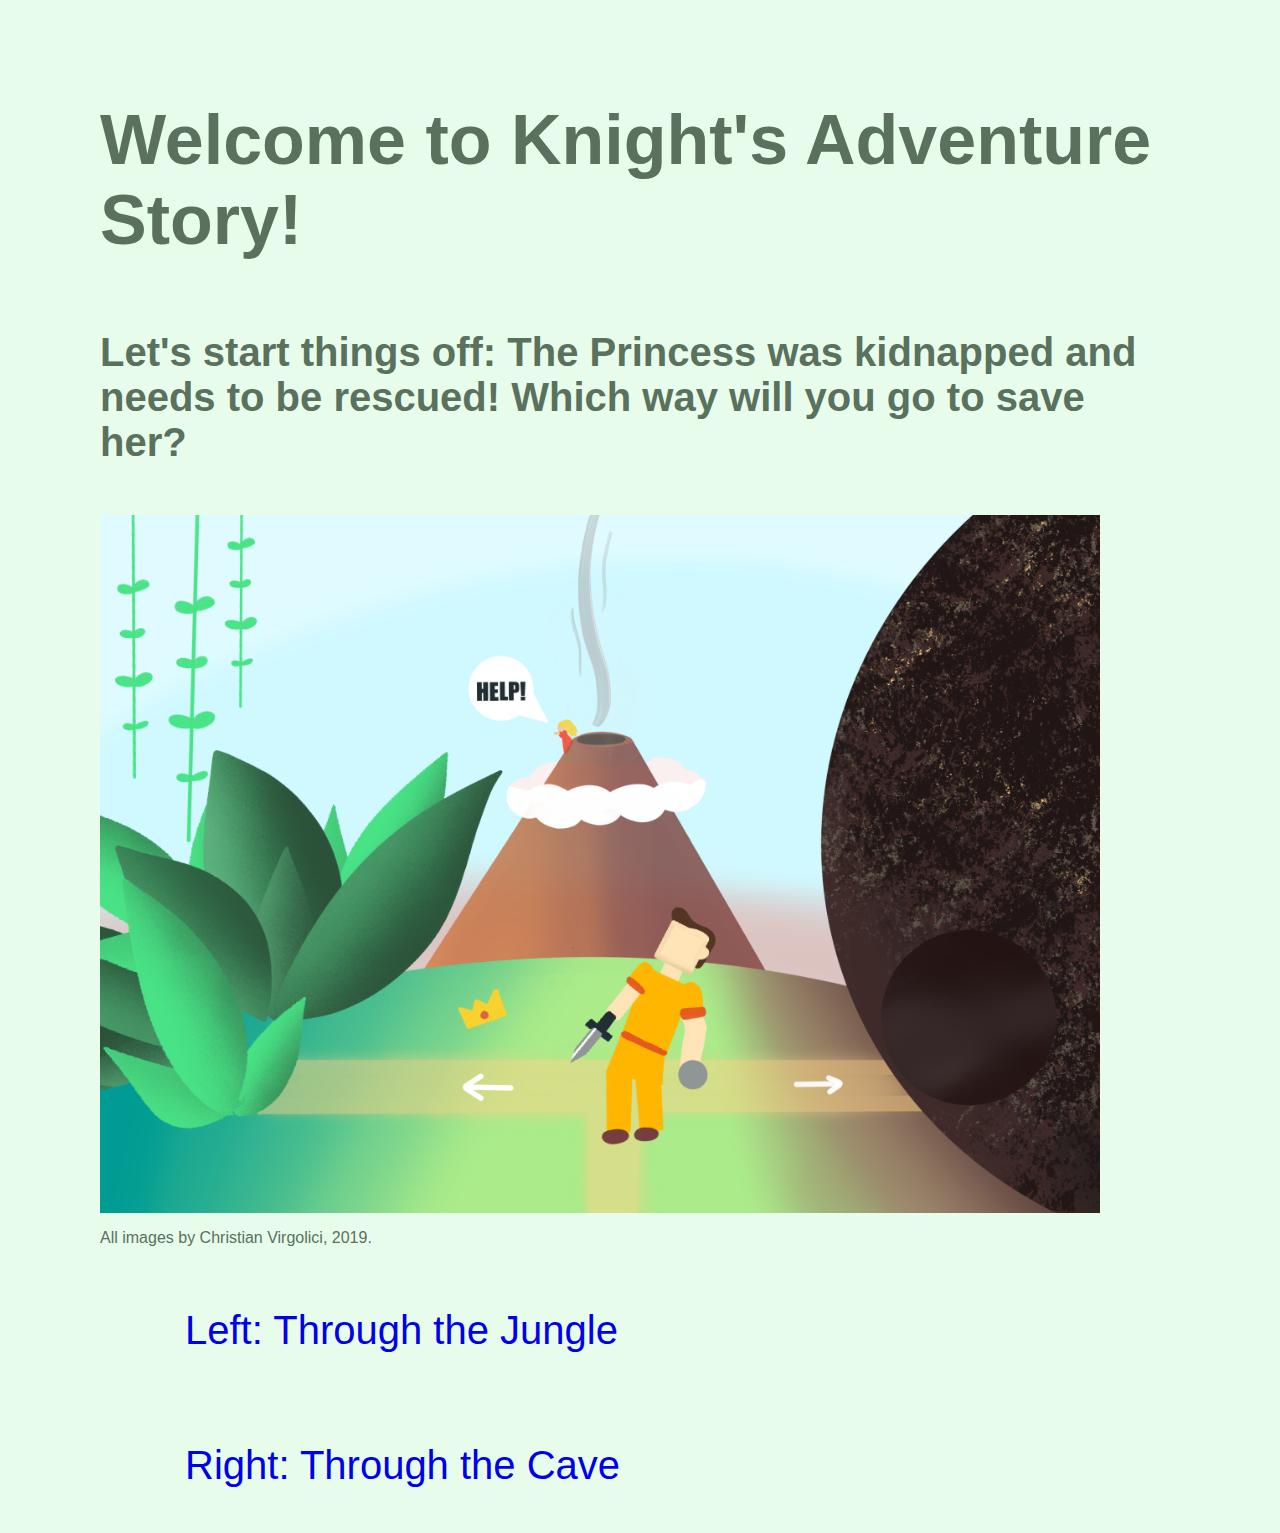
<file: index.html>
<html>
    <head>
        <title>Adventure - Home</title>
        <link href="styles.css" rel="stylesheet" type="text/css"/>
    </head>
    <body>
    <h1>Welcome to Knight's Adventure Story!</h1>
        <h2>Let's start things off: The Princess was kidnapped and needs to be rescued! Which way will you go to save her?</h2>
        <img src="Index.png" alt="Adventure Home" width="1000px">
        <p>All images by Christian Virgolici, 2019.</p>
        
        <ul>
            <li id="options"><a href="Jungle.html">Left: Through the Jungle</a>
                </li>
            <li id="options"><a href="Cave.html">Right: Through the Cave</a></li>
</ul>
<br>
    </body>
</html>
</file>
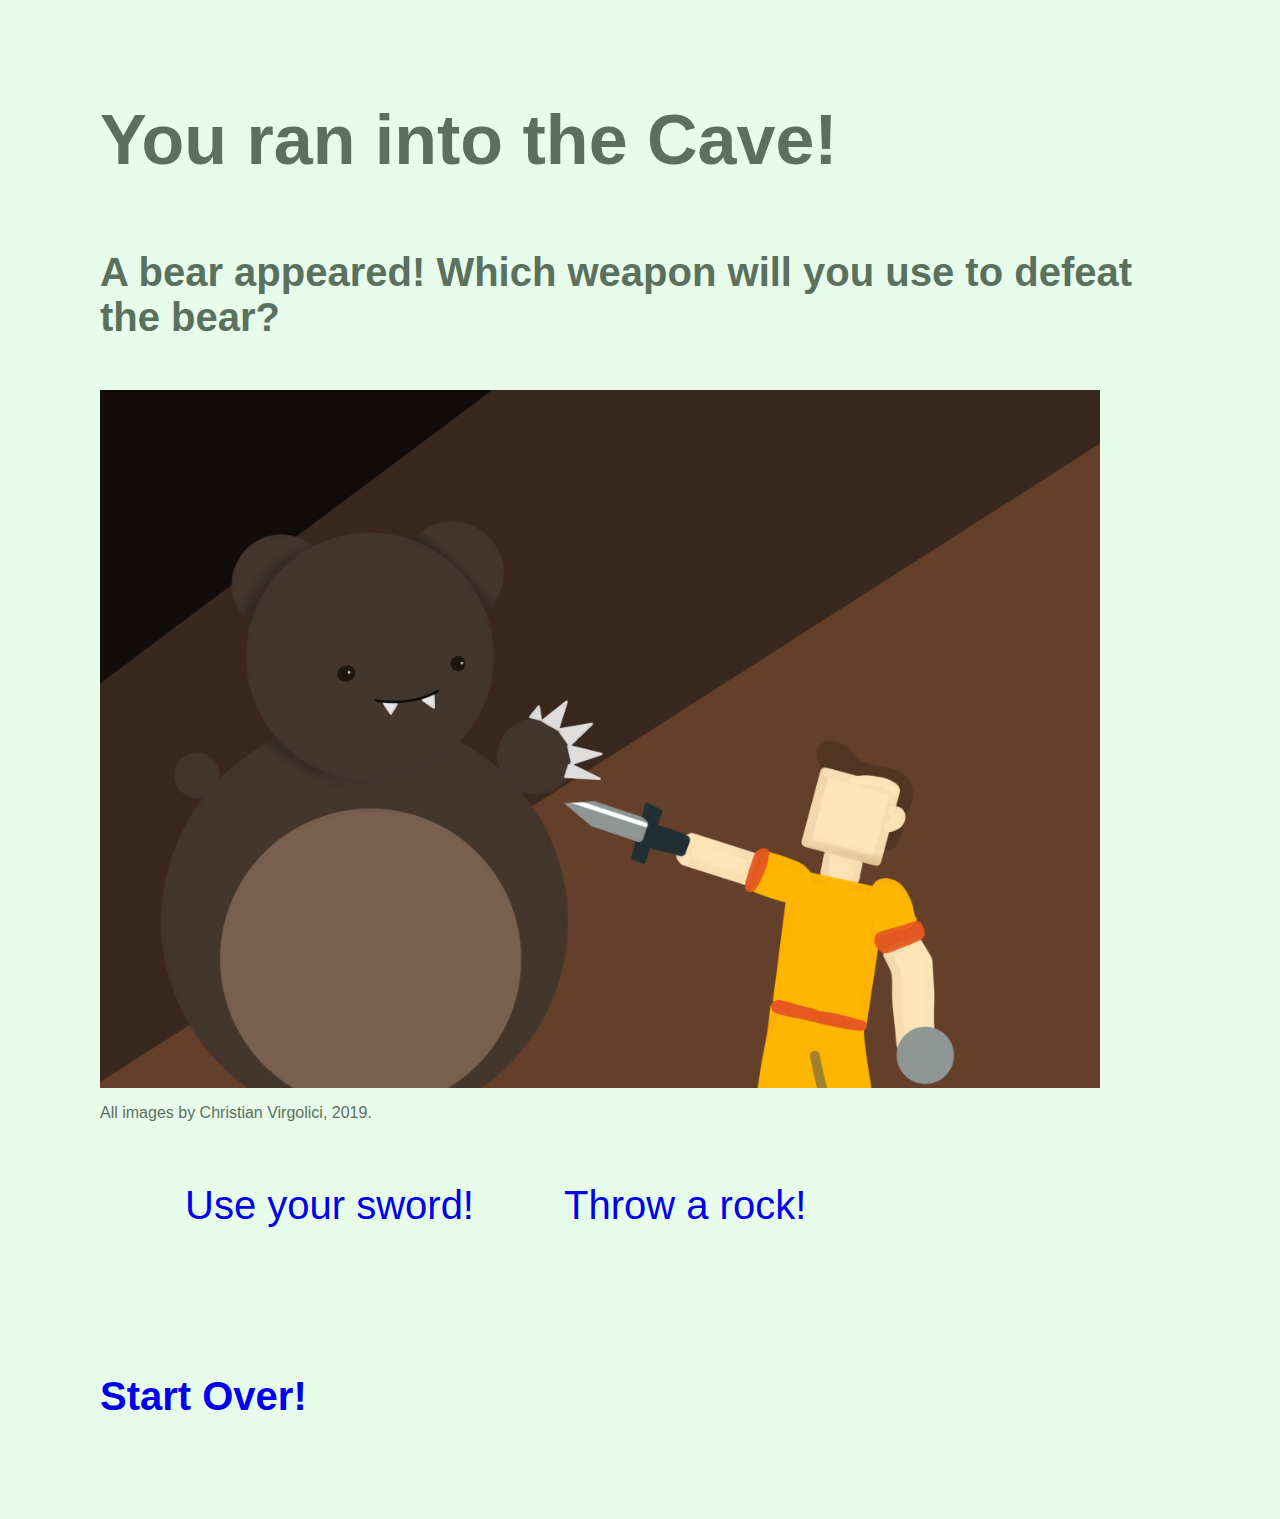
<file: Cave.html>
<html>
    <head>
        <title>Through the Cave</title>
        <link href="styles.css" rel="stylesheet" type="text/css"/>
    </head>
    <body>
    <h1>You ran into the Cave!</h1>
        <h2>A bear appeared! Which weapon will you use to defeat the bear?</h2>
         <img src="Bear.png" alt="Bear" width="1000px">
        <p>All images by Christian Virgolici, 2019.</p>

        
             <ul>
            <li><a href="YouWin.html">Use your sword!</a>
                </li>
            <li><a href="YouLose.html">Throw a rock!</a></li>
</ul>
        <br>
        <br>
            <h3><a href="index.html">Start Over!</a></h3>
         
    </body>
</html>
</file>
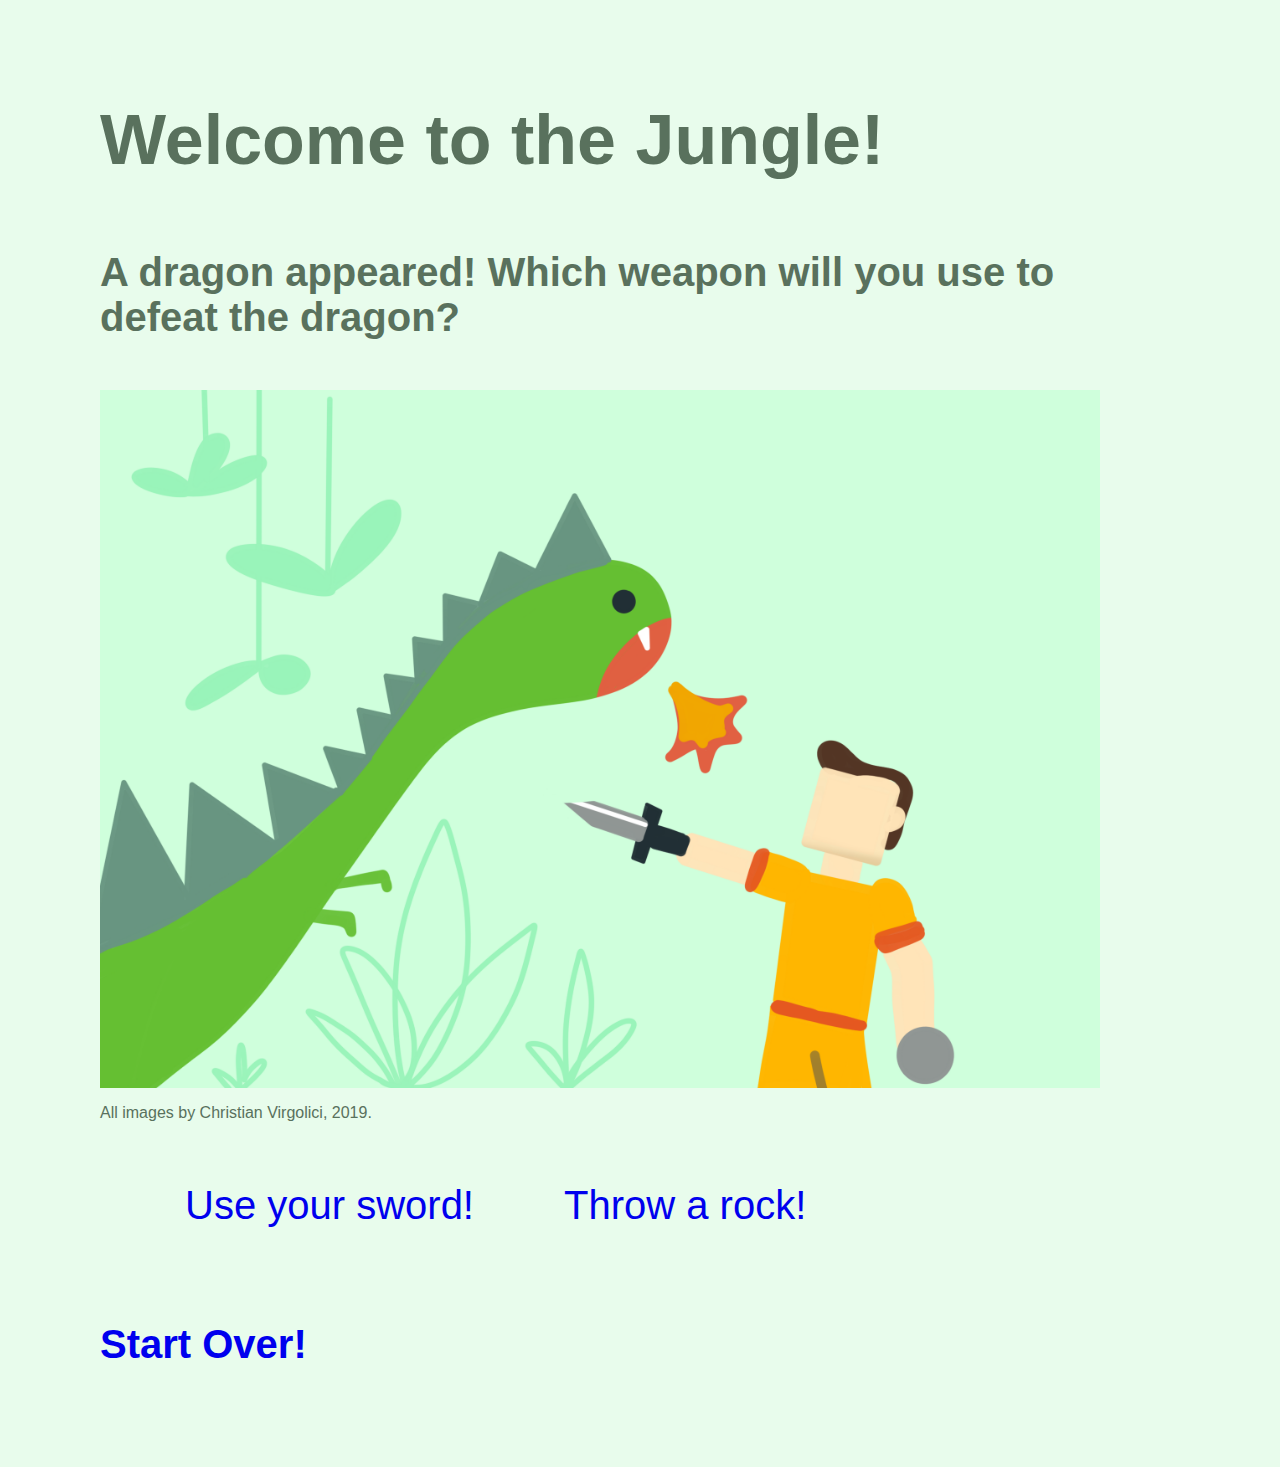
<file: Jungle.html>
<html>
    <head>
        <title>Through the Jungle!</title>
        <link href="styles.css" rel="stylesheet" type="text/css"/>
    </head>
    <body>
        <h1>Welcome to the Jungle!</h1>
        <h2>A dragon appeared! Which weapon will you use to defeat the dragon?</h2>
        <img src="Dragon.png" alt="Dragon" width="1000px">
         <p>All images by Christian Virgolici, 2019.</p>
        <ul>
            <li><a href="YouLose.html">Use your sword!</a>
                </li>
            <li><a href="YouWin.html">Throw a rock!</a></li>
</ul>
       
        
            <h3><a href="index.html" >Start Over!</a></h3>
    </body>
        
</html>
</file>
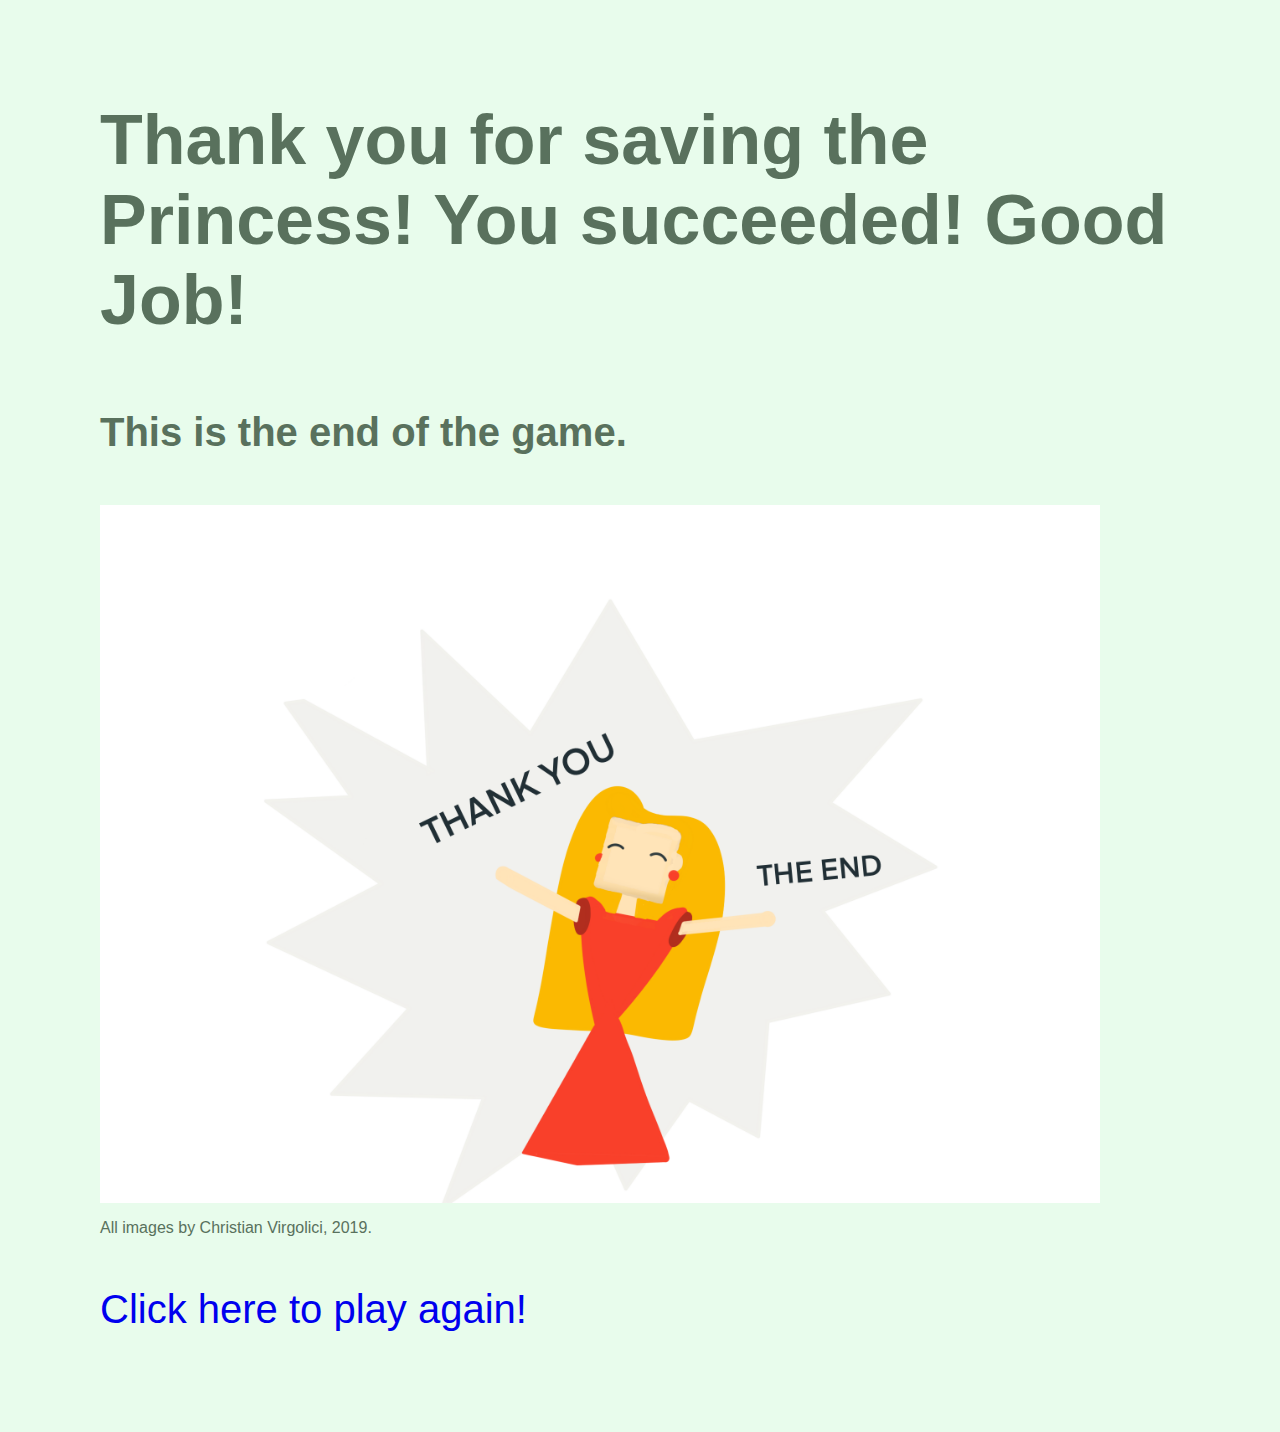
<file: TheEnd.html>
<html>
    <head>
        <title>You saved the Princess!</title>
        <link href="styles.css" rel="stylesheet" type="text/css"/>
    </head>
    <body>
    <h1>Thank you for saving the Princess! You succeeded! Good Job!</h1>
        <h2>This is the end of the game.</h2>
         <img src="Princess.png" alt="Princess" width="1000px">
        <p>All images by Christian Virgolici, 2019.</p>
        <br>
        <p><a href="index.html">Click here to play again!</a></p>
        
    </body>
</html>
</file>
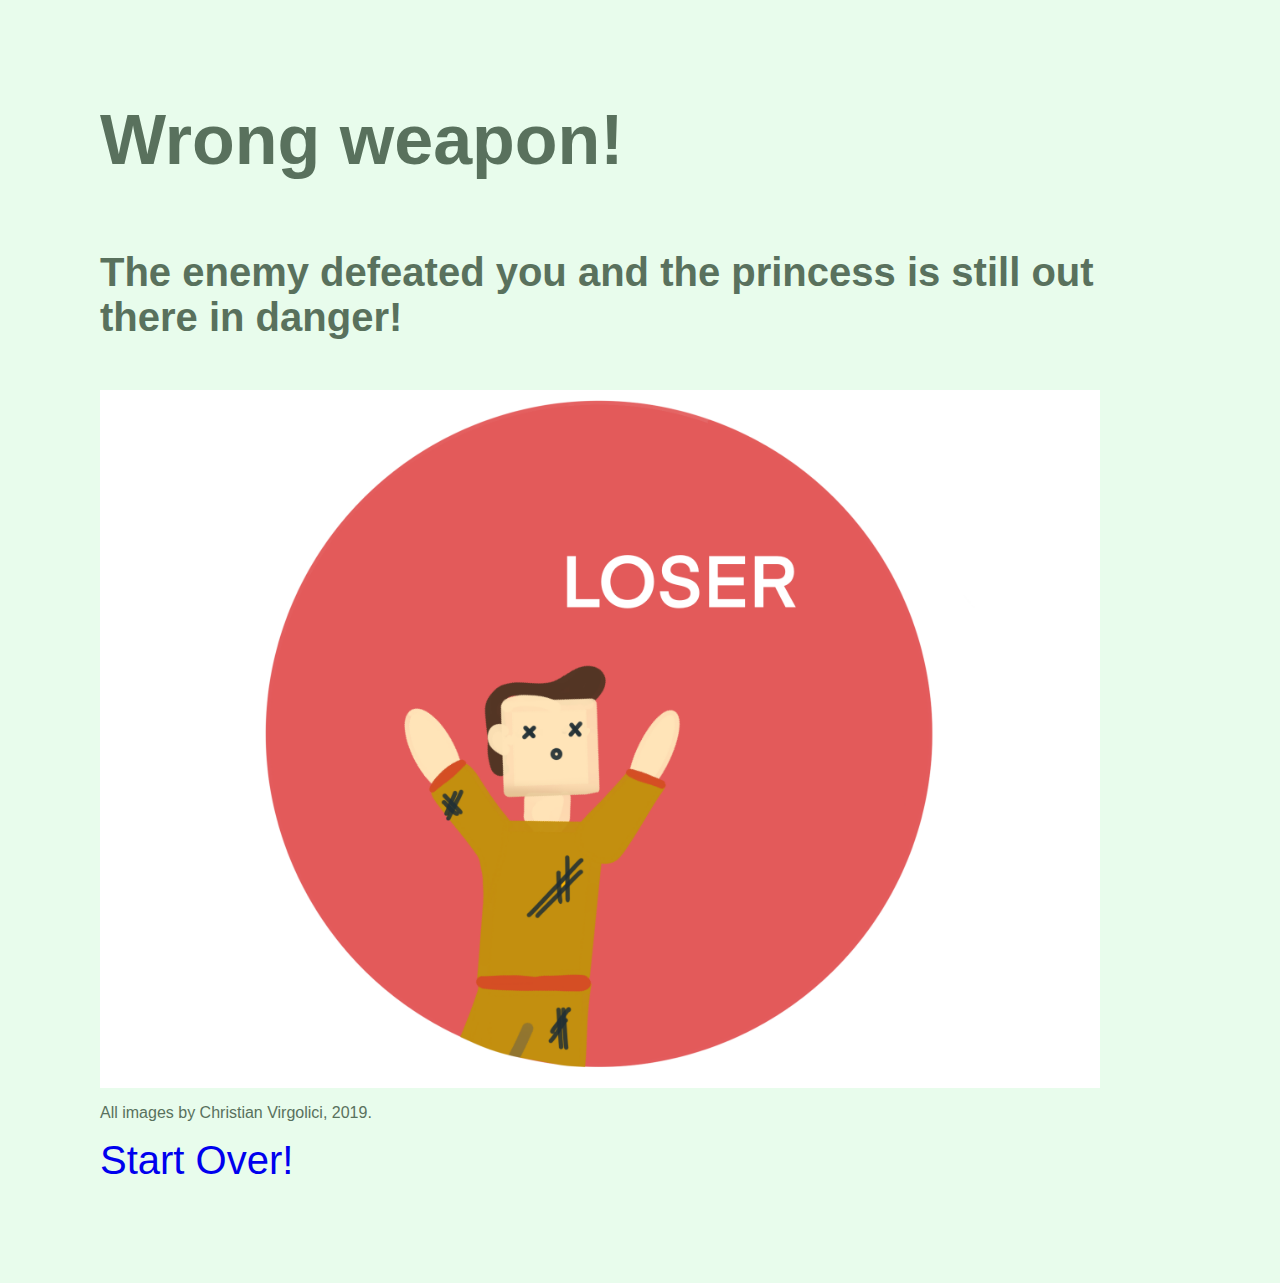
<file: YouLose.html>
<html>
    <head>
        <title>You Lost!</title>
        <link href="styles.css" rel="stylesheet" type="text/css"/>
    </head>
    <body>
    <h1>Wrong weapon!</h1>
        <h2>The enemy defeated you and the princess is still out there in danger!</h2>
         <img src="YouLose.png" alt="You Lose" width="1000px">
            <p>All images by Christian Virgolici, 2019.</p>
        
        <p><a href="index.html">Start Over!</a></p>
     
    </body>
</html>
</file>
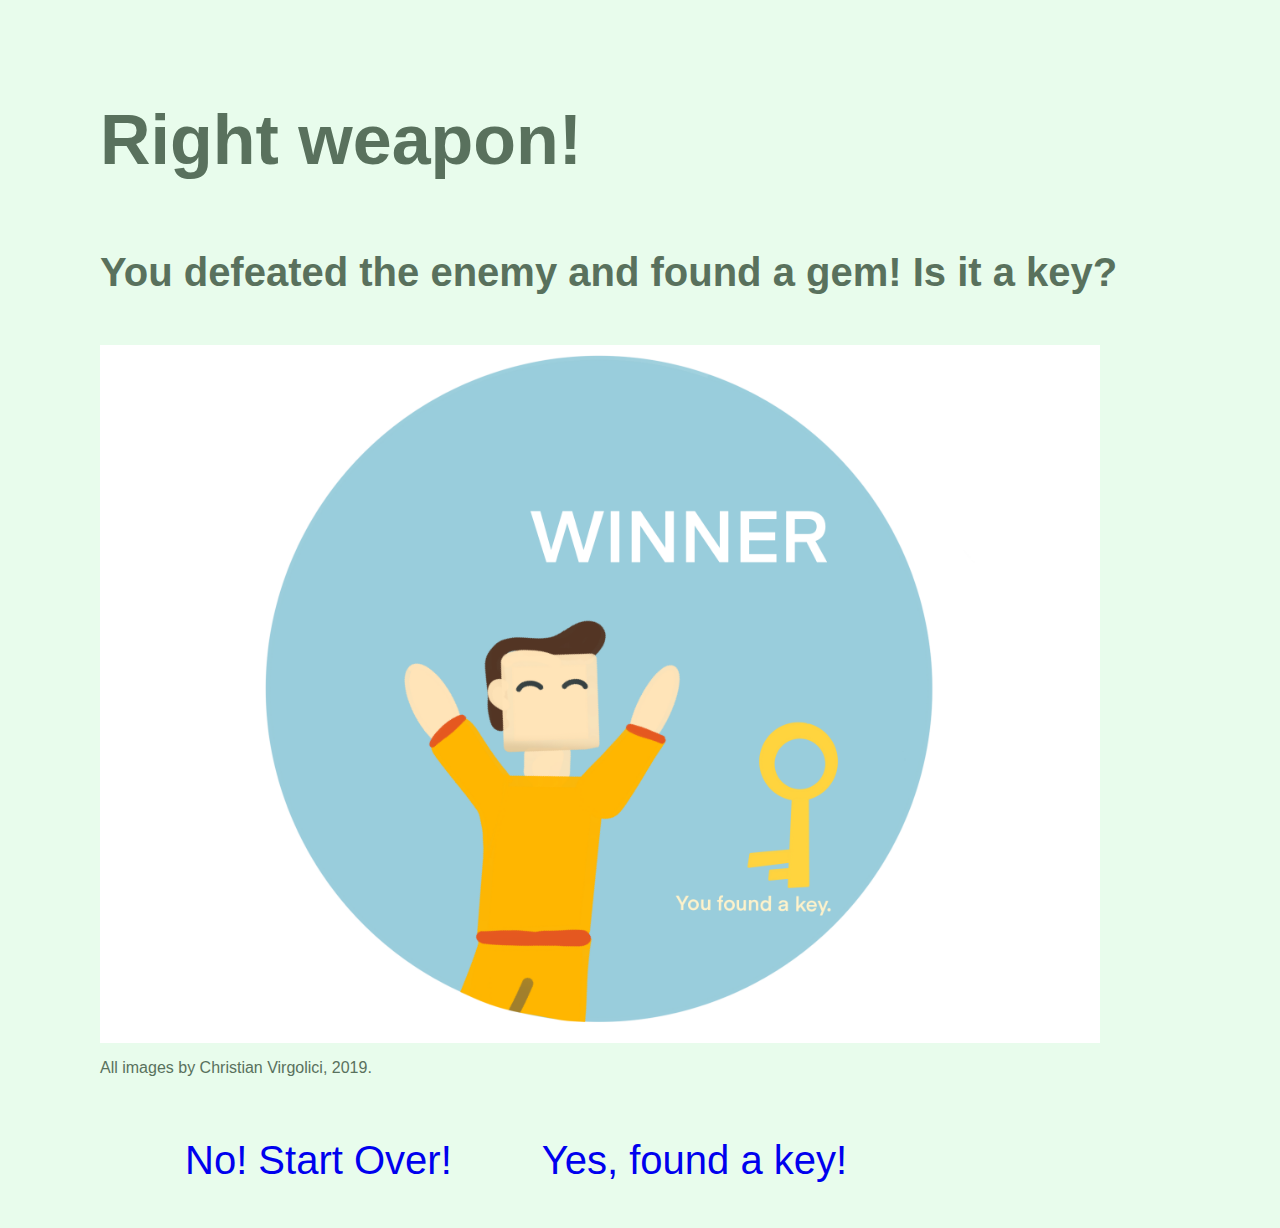
<file: YouWin.html>
<html>
    <head>
        <title>You Win!</title>
        <link href="styles.css" rel="stylesheet" type="text/css"/>
    </head>
    <body>
    <h1>Right weapon!</h1>
        <h2>You defeated the enemy and found a gem! Is it a key?</h2>
         <img src="Winner.png" alt="You win" width="1000px">
         <p>All images by Christian Virgolici, 2019.</p>
        
          <ul>
            <li><a href="index.html">No! Start Over!</a>
                </li>
            <li><a href="TheEnd.html">Yes, found a key!</a></li>
</ul>
        
    
        
    </body>
</html>
</file>
<file: styles.css>
h1, h2, h3, p{
    color:#59715D;
    font-family: Helvetica;
}
h1{
    margin-bottom: 70px;
    font-size: 70px;
}
h2{
    margin-bottom:50px;
    font-size: 40px;
}

body{
    background-color: #E8FCEC;
    margin: 100px;
   
   
}
a{
    text-decoration: none;
    font-size: 40px;
}
a:hover { 
  background-color: #F4F09F;
}

 li{
    float: left; text-decoration: none; padding: 45px; list-style-type: none;
     font-family: Helvetica;
   
}

h3{
    margin-top: 200px;
}
</file>
